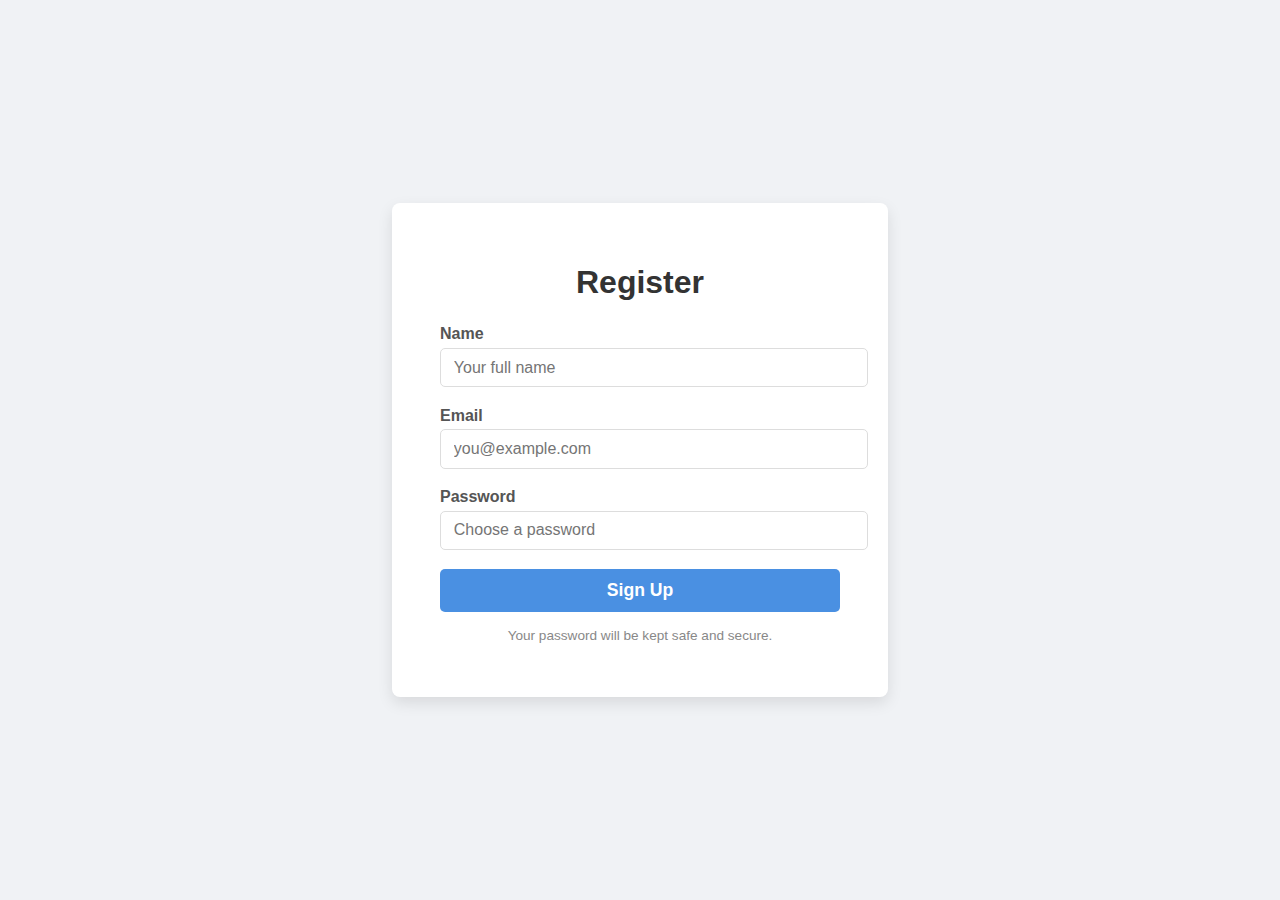
<file: RegistrationForm/templates/register.html>
<!DOCTYPE html>
<html lang="en">
<head>
    <meta charset="UTF-8" />
    <meta name="viewport" content="width=device-width, initial-scale=1" />
    <title>Register</title>
    <style>
        body {
            font-family: 'Segoe UI', Tahoma, Geneva, Verdana, sans-serif;
            background: #f0f2f5;
            margin: 0;
            display: flex;
            justify-content: center;
            align-items: center;
            height: 100vh;
        }

        .container {
            background: white;
            padding: 2.5rem 3rem;
            border-radius: 8px;
            box-shadow: 0 6px 15px rgba(0, 0, 0, 0.1);
            max-width: 400px;
            width: 100%;
        }

        h1 {
            margin-bottom: 1.5rem;
            color: #333;
            text-align: center;
        }

        label {
            display: block;
            margin-bottom: 0.3rem;
            font-weight: 600;
            color: #555;
        }

        input[type="text"],
        input[type="email"],
        input[type="password"] {
            width: 100%;
            padding: 0.6rem 0.8rem;
            margin-bottom: 1.2rem;
            border: 1.8px solid #ddd;
            border-radius: 5px;
            font-size: 1rem;
            transition: border-color 0.3s ease;
        }

        input[type="text"]:focus,
        input[type="email"]:focus,
        input[type="password"]:focus {
            border-color: #4a90e2;
            outline: none;
        }

        button {
            width: 100%;
            background-color: #4a90e2;
            color: white;
            padding: 0.7rem;
            border: none;
            border-radius: 5px;
            font-size: 1.1rem;
            font-weight: 600;
            cursor: pointer;
            transition: background-color 0.3s ease;
        }

        button:hover {
            background-color: #357ABD;
        }

        p.note {
            font-size: 0.85rem;
            color: #888;
            text-align: center;
            margin-top: 1rem;
        }
    </style>
</head>
<body>
    <div class="container">
        <h1>Register</h1>
        <form action="/register" method="post">
            <label for="name">Name</label>
            <input type="text" id="name" name="name" required placeholder="Your full name" />

            <label for="email">Email</label>
            <input type="email" id="email" name="email" required placeholder="you@example.com" />

            <label for="password">Password</label>
            <input type="password" id="password" name="password" required placeholder="Choose a password" />

            <button type="submit">Sign Up</button>
        </form>
        <p class="note">Your password will be kept safe and secure.</p>
    </div>
</body>
</html>
</file>
